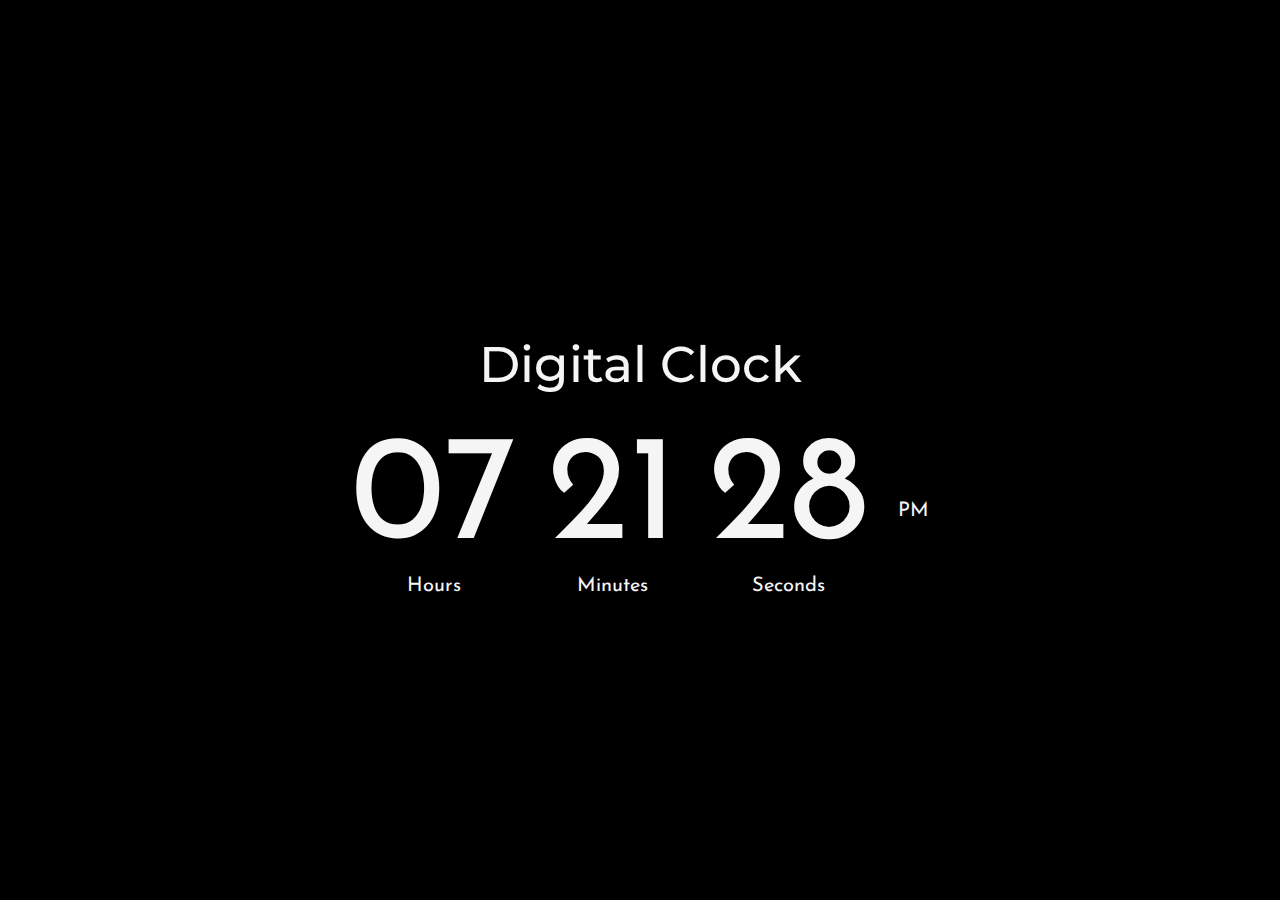
<file: index.html>
<!DOCTYPE html>
<html lang="en">
<head>
    <meta charset="UTF-8">
    <meta name="viewport" content="width=device-width, initial-scale=1.0">
    <title>Digital Clock</title>
    <link rel="stylesheet" type="text/css" href="clock.css">
    <link rel="preconnect" href="https://fonts.googleapis.com">
    <link rel="preconnect" href="https://fonts.gstatic.com" crossorigin>
    <link href="https://fonts.googleapis.com/css2?family=Josefin+Sans:ital,wght@0,100..700;1,100..700&family=Montserrat:ital,wght@0,100..900;1,100..900&display=swap" rel="stylesheet">
</head>
<body>
    <h2>Digital Clock</h2>
    <div class="clock">
        <div class="sec">
            <span id="hour">00</span>
            <span class="text">Hours</span>
        </div>
        <div class="sec">
            <span id="minutes">00</span>
            <span class="text">Minutes</span>
        </div>
        <div class="sec">
            <span id="seconds">00</span>
            <span class="text">Seconds</span>
        </div>
        <div class="sec">
            <span class="text" id="ampm">AM</span>
        </div>
    </div>
    <script src="clock.js"></script>
</body>
</html>
</file>
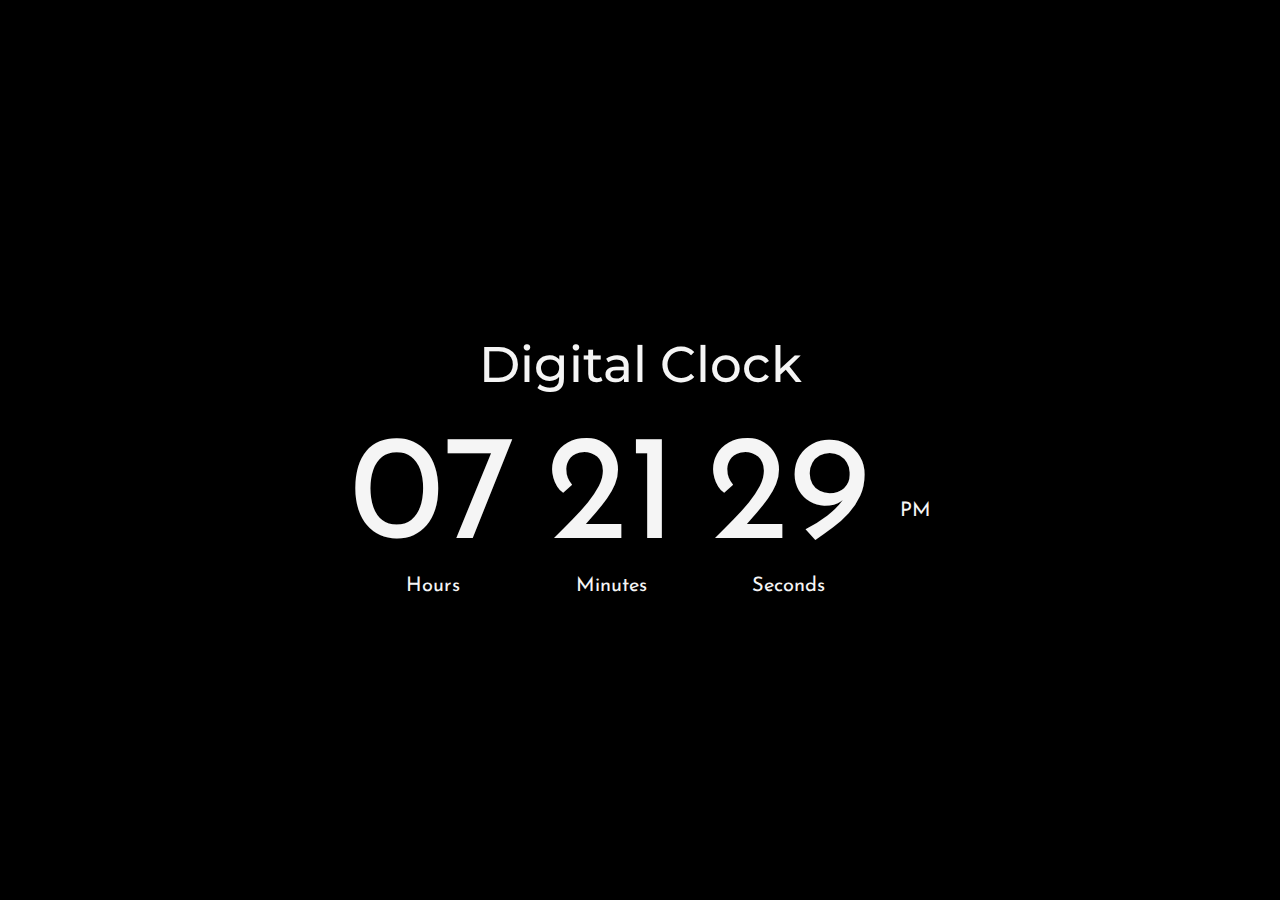
<file: CLOCK.HTML>
<!DOCTYPE html>
<html lang="en">
<head>
    <meta charset="UTF-8">
    <meta name="viewport" content="width=device-width, initial-scale=1.0">
    <title>Digital Clock</title>
    <link rel="stylesheet" type="text/css" href="CLOCK.CSS">
    <link rel="preconnect" href="https://fonts.googleapis.com">
    <link rel="preconnect" href="https://fonts.gstatic.com" crossorigin>
    <link href="https://fonts.googleapis.com/css2?family=Josefin+Sans:ital,wght@0,100..700;1,100..700&family=Montserrat:ital,wght@0,100..900;1,100..900&display=swap" rel="stylesheet">
</head>
<body>
    <h2>Digital Clock</h2>
    <div class="clock">
        <div class="sec">
            <span id="hour">00</span>
            <span class="text">Hours</span>
        </div>
        <div class="sec">
            <span id="minutes">00</span>
            <span class="text">Minutes</span>
        </div>
        <div class="sec">
            <span id="seconds">00</span>
            <span class="text">Seconds</span>
        </div>
        <div class="sec">
            <span class="text" id="ampm">AM</span>
        </div>
    </div>
    <script src="CLOCK.JS"></script>
</body>
</html>
</file>
<file: clock.css>
*{
    margin: 0;
    padding: 0;
}

body{
    background-color: black;
    color: whitesmoke;
    display: flex;
    justify-content: center;
    align-items: center;
    flex-direction: column;
    font-family: "Josefin Sans", sans-serif;
    font-optical-sizing: auto;
    font-weight: 400;
    font-style: normal;
    height: 100vh;
}

h2{
    font-family: "Montserrat", sans-serif;
    font-optical-sizing: auto;
    font-weight: 500;
    font-style: normal;
    margin-block: 30px;
    font-size: 50px;
}

.clock{
    display: flex;
    flex-direction: row;
    justify-content: center;
    align-items: center;
}

.sec{
    display: flex;
    flex-direction: column;
    margin-inline: 15px;
    justify-content: center;
    align-items: center;
}

.text{
    font-size: 20px;
}

#hour, #minutes, #seconds{
    font-size: 150px;
}
</file>
<file: CLOCK.CSS>
*{
    margin: 0;
    padding: 0;
}

body{
    background-color: black;
    color: whitesmoke;
    display: flex;
    justify-content: center;
    align-items: center;
    flex-direction: column;
    font-family: "Josefin Sans", sans-serif;
    font-optical-sizing: auto;
    font-weight: 400;
    font-style: normal;
    height: 100vh;
}

h2{
    font-family: "Montserrat", sans-serif;
    font-optical-sizing: auto;
    font-weight: 500;
    font-style: normal;
    margin-block: 30px;
    font-size: 50px;
}

.clock{
    display: flex;
    flex-direction: row;
    justify-content: center;
    align-items: center;
}

.sec{
    display: flex;
    flex-direction: column;
    margin-inline: 15px;
    justify-content: center;
    align-items: center;
}

.text{
    font-size: 20px;
}

#hour, #minutes, #seconds{
    font-size: 150px;
}
</file>
